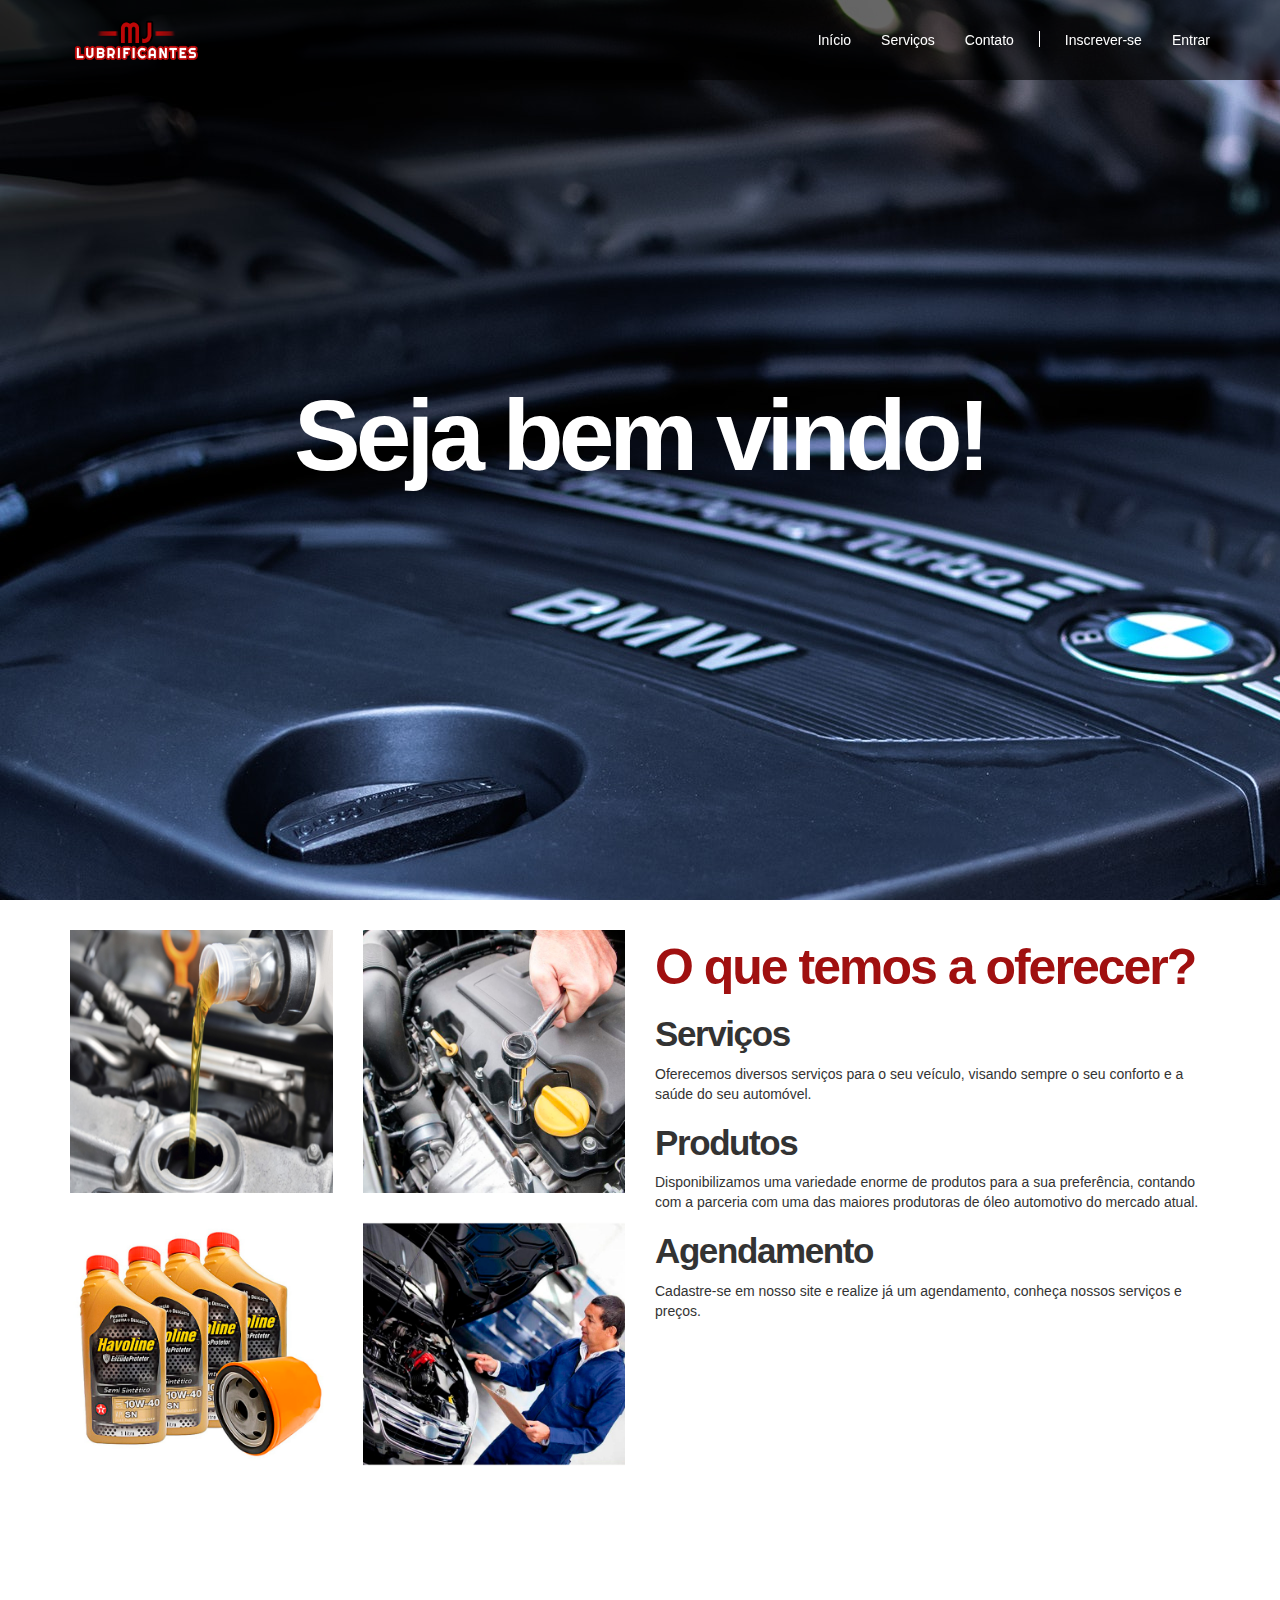
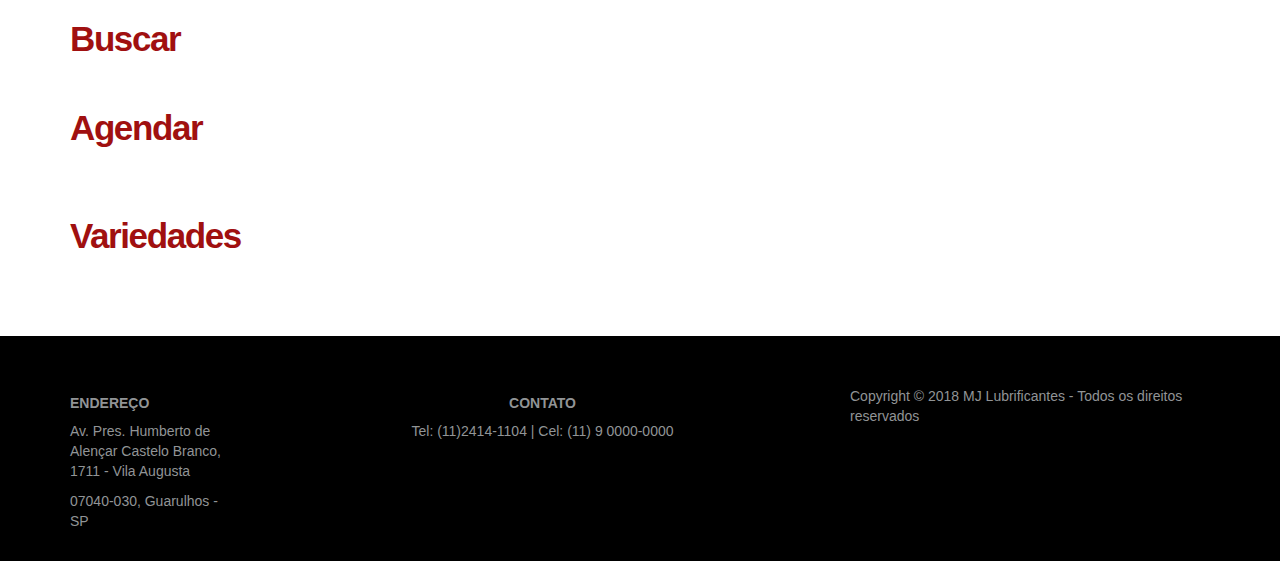
<file: index.html>
<!DOCTYPE html>
<html lang="pt-br">
  <head>
    <meta charset="utf-8">
    <meta http-equiv="X-UA-Compatible" content="IE=edge">
    <meta name="viewport" content="width=device-width, initial-scale=1">

    <title>MJ Lubrificantes - Home</title>
    <link rel="icon" href="imagens/favico.png">

    <!-- Bootstrap -->
    <link href="bootstrap/css/bootstrap.min.css" rel="stylesheet">
    <link href="estilo.css" rel="stylesheet">

    <!-- HTML5 shim and Respond.js for IE8 support of HTML5 elements and media queries -->
    <!-- WARNING: Respond.js doesn't work if you view the page via file:// -->
    <!--[if lt IE 9]>
      <script src="https://oss.maxcdn.com/html5shiv/3.7.2/html5shiv.min.js"></script>
      <script src="https://oss.maxcdn.com/respond/1.4.2/respond.min.js"></script>
    <![endif]-->
  </head>

  <body>
  	<nav class="navbar navbar-fixed-top navbar-inverse navbar-transparente">
  		<div class="container">
  			<!--  HEADER -->
  			<div class="navbar-header">
  				<!-- botão toggle -->
  				<button type="button" class="navbar-toggle collapsed"
  						data-toggle="collapse" data-target="#barra-navegacao">
  					<span class="sr-only">Alternar navegação</span>
  					<span class="icon-bar"></span>
  					<span class="icon-bar"></span>
  					<span class="icon-bar"></span>
  				</button>
  				<a href="index.html" class="navbar-brand">
  					<span class="img-logo">MJ Lubrificantes</span>
  				</a>
  			</div>

  			<!-- navbar -->
  			<div class="collapse navbar-collapse" id="barra-navegacao">
  				<ul class="nav navbar-nav navbar-right">
  					<li><a href="index.html">Início</a></li>
  					<li><a href="servico.html">Serviços</a></li>
  					<li><a href="contato.html">Contato</a></li>
  					<li class="divisor" role="separator"></li>
  					<li><a href="cadastro.html">Inscrever-se</a></li>
  					<li><a href="login.html">Entrar</a></li>
  				</ul>
  			</div>
  		</div><!-- /container -->
  	</nav><!-- /nav -->

    <!-- capa -->
  	<div class="capa">
      <div class="row texto-capa">
        <h1>Seja bem vindo!</h1>
      </div>
  	</div><!-- /capa -->

    <!-- Conteudos -->
    <section id="servicos">
      <div class="container">
        <div class="row">
          <!-- Albuns -->
          <div class="col-md-6">
            <div class="row albuns">
              <div class="col-md-6">
                <img src="imagens/img-1.jpg" class="img-responsive">
              </div>

              <div class="col-md-6">
                <img src="imagens/img-2.jpg" class="img-responsive">
              </div>
            </div><!-- /row -->

            <div class="row albuns">
              <div class="col-md-6">
                <img src="imagens/img-3.jpg" class="img-responsive">
              </div>

              <div class="col-md-6">
                <img src="imagens/img-4.jpg" class="img-responsive">
              </div>
            </div><!-- /row -->
          </div>

          <!-- Servicos -->
          <div class="col-md-6">
            <h2 class="c-wine">O que temos a oferecer?</h2>
            <h3>Serviços</h3>
            <p>Oferecemos diversos serviços para o seu veículo, visando sempre o seu conforto e a saúde do seu automóvel.</p>

            <h3>Produtos</h3>
            <p>Disponibilizamos uma variedade enorme de produtos para a sua preferência, contando com a parceria com uma das maiores produtoras de óleo automotivo do mercado atual.</p>

            <h3>Agendamento</h3>
            <p>Cadastre-se em nosso site e realize já um agendamento, conheça nossos serviços e preços.</p>
          </div>
        </div><!-- /row -->
      </div>
    </section>

    <!-- Recursos -->
    <section id="recursos">
      <div class="container">
        <div class="row">
          <!-- Recursos -->
          <div class="col-md-4">
            <h2>Fácil</h2>

            <h3>Buscar</h3>
            <p>Já sabe o que deseja? Basta agendar uma visita.</p>

            <h3>Agendar</h3>
            <p>Veja qual o horário mais adequado para a sua rotina do dia-a-dia e faça-nos uma visita.</p>

            <h3>Variedades</h3>
            <p>Desfrute de uma vasta variedade de produtos para o seu gosto, ou traga o seu próprio e realizaremos o serviço.</p>
          </div>

          <!-- Img Recursos -->
        
        </div><!-- /row -->
      </div><!-- Container -->
    </section><!-- Recursos -->

    <!-- rodapé -->
    <footer id="rodape">
      <div class="container">
        <div class="row">
          <div class="col-md-2">
            <h4>Endereço</h4>
            <p>Av. Pres. Humberto de Alençar Castelo Branco, 1711 - Vila Augusta</p>
            <p>07040-030, Guarulhos - SP</p>
          </div>

          <div class="col-md-6">
            <center>
              <h4>Contato</h4>
              <p>Tel: (11)2414-1104 | Cel: (11) 9 0000-0000</p>
            </center>
          </div>

          <div class="col-md-4">
            <p>Copyright © 2018 MJ Lubrificantes - Todos os direitos reservados</p>
          </div>
        </div><!-- /row -->
      </div>
    </footer>
    <!-- jQuery (necessary for Bootstrap's JavaScript plugins) -->
    <script src="https://ajax.googleapis.com/ajax/libs/jquery/1.11.3/jquery.min.js"></script>

    <!-- Include all compiled plugins (below), or include individual files as needed -->
    <script src="bootstrap/js/bootstrap.min.js"></script>
  </body>
</html>
</file>
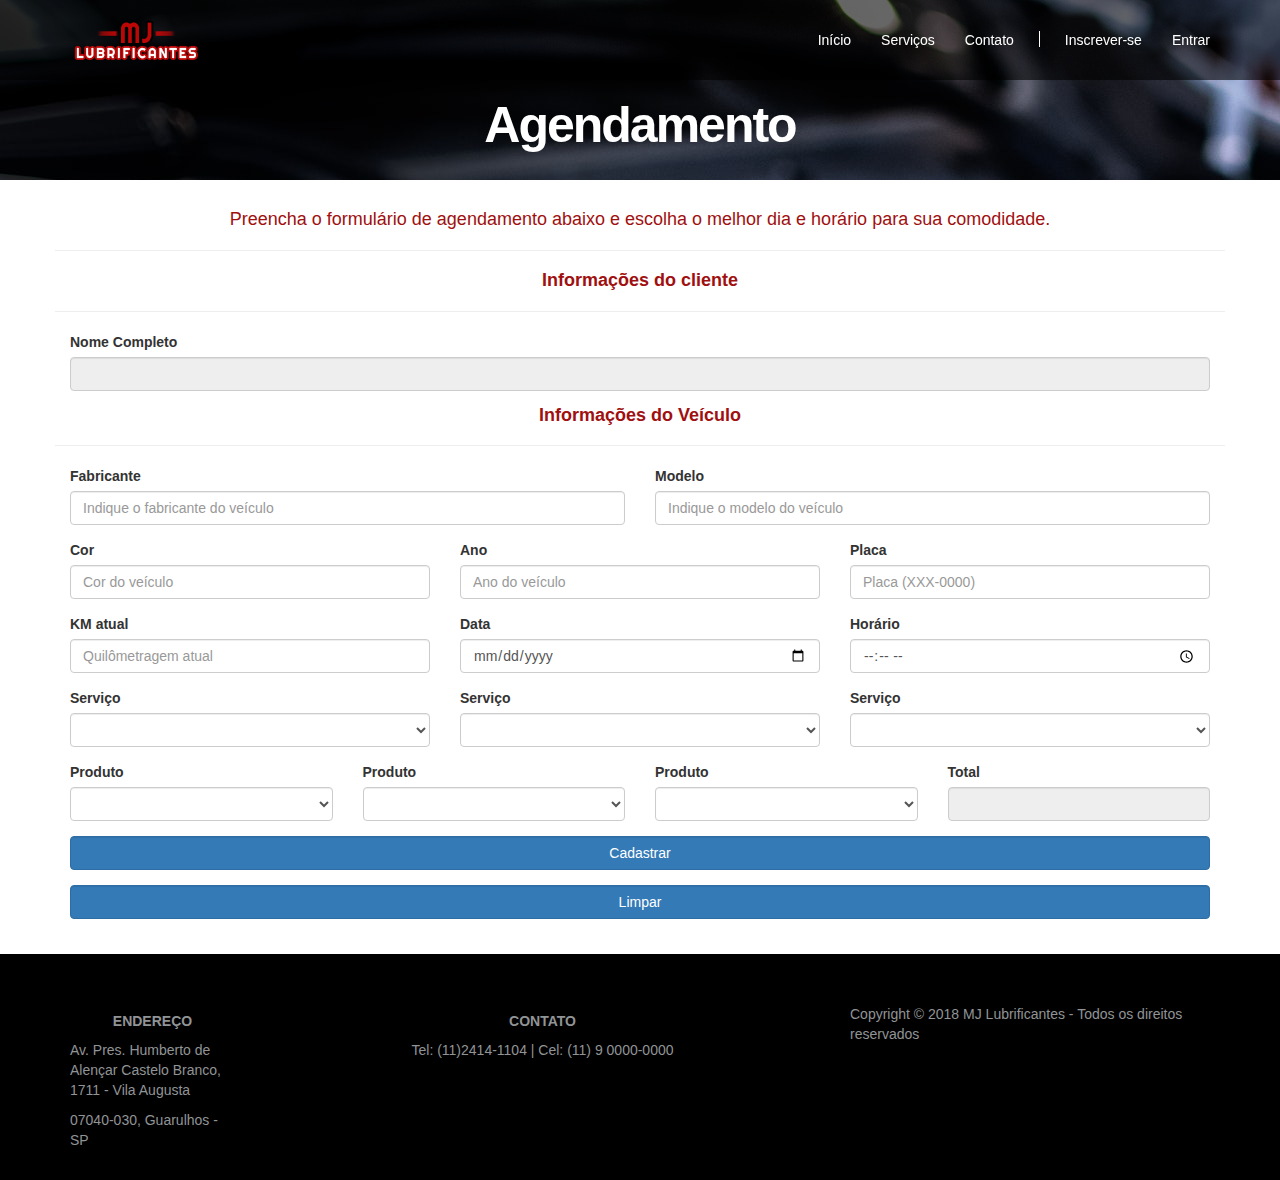
<file: agendamento.html>
<!DOCTYPE html>
<html lang="pt-br">
  <head>
    <meta charset="utf-8">
    <meta http-equiv="X-UA-Compatible" content="IE=edge">
    <meta name="viewport" content="width=device-width, initial-scale=1">

    <title>MJ Lubrificantes - Agendamento</title>
    <link rel="icon" href="imagens/favico.png">

    <!-- Bootstrap -->
    <link href="bootstrap/css/bootstrap.min.css" rel="stylesheet">
    <link href="estilo_cadastro.css" rel="stylesheet">

    <!-- HTML5 shim and Respond.js for IE8 support of HTML5 elements and media queries -->
    <!-- WARNING: Respond.js doesn't work if you view the page via file:// -->
    <!--[if lt IE 9]>
      <script src="https://oss.maxcdn.com/html5shiv/3.7.2/html5shiv.min.js"></script>
      <script src="https://oss.maxcdn.com/respond/1.4.2/respond.min.js"></script>
    <![endif]-->
  </head>

  <body>
  	<nav class="navbar navbar-fixed-top navbar-inverse navbar-transparente">
  		<div class="container">
  			<!--  HEADER -->
  			<div class="navbar-header">
  				<!-- botão toggle -->
  				<button type="button" class="navbar-toggle collapsed"
  						data-toggle="collapse" data-target="#barra-navegacao">
  					<span class="sr-only">Alternar navegação</span>
  					<span class="icon-bar"></span>
  					<span class="icon-bar"></span>
  					<span class="icon-bar"></span>
  				</button>
  				<a href="index.html" class="navbar-brand">
  					<span class="img-logo">MJ Lubrificantes</span>
  				</a>
  			</div>

  			<!-- navbar -->
  			<div class="collapse navbar-collapse" id="barra-navegacao">
  				<ul class="nav navbar-nav navbar-right">
  					<li><a href="index.html">Início</a></li>
  					<li><a href="servico.html">Serviços</a></li>
  					<li><a href="contato.html">Contato</a></li>
  					<li class="divisor" role="separator"></li>
  					<li><a href="cadastro.html">Inscrever-se</a></li>
  					<li><a href="login.html">Entrar</a></li>
  				</ul>
  			</div>
  		</div><!-- /container -->
  	</nav><!-- /nav -->

    <!-- capa -->
  	<div class="capa">
  		<div class="row texto-capa">
  			<h2>Agendamento</h2>
  			<!-- <a href="" class="btn btn-custom btn-roxo btn-lg">Aproveite o Spotify Free</a>
  			<a href="" class="btn btn-custom btn-branco btn-lg">Obter Spotify Premium</a> -->
  		</div><!-- /texto-capa -->
  	</div><!-- /capa -->

    <!-- Conteudos -->
    <section id="conteudo">
      <div class="container">
        <div class="row">
          <h4>Preencha o formulário de agendamento abaixo e escolha o melhor dia e horário para sua comodidade.</h4>
          <hr/>
          <form>
            <h4><strong>Informações do cliente</strong></h4>
            <hr/>
            <div class="form-row">
              <div class="form-group col-md-12">
                <label for="inputNome">Nome Completo</label>
                <input type="text" class="form-control" id="inputNome" disabled>
              </div>
            </div>

            <h4><strong>Informações do Veículo</strong></h4>
            <hr/>
            <div class="form-row">
              <div class="form-group col-md-6">
                <label for="inputFabricante">Fabricante</label>
                <input type="text" class="form-control" id="inputFabricante" placeholder="Indique o fabricante do veículo">
              </div>
              <div class="form-group col-md-6">
                <label for="inputModelo">Modelo</label>
                <input type="text" class="form-control" id="inputModelo" placeholder="Indique o modelo do veículo">
              </div>
            </div>

            <div class="form-row">
              <div class="form-group col-md-4">
                <label for="inputCor">Cor</label>
                <input type="text" class="form-control" id="inputCor" placeholder="Cor do veículo">
              </div>
              <div class="form-group col-md-4">
                <label for="inputAno">Ano</label>
                <input type="text" class="form-control" id="inputAno" placeholder="Ano do veículo">
              </div>
              <div class="form-group col-md-4">
                <label for="inputPlaca">Placa</label>
                <input type="text" class="form-control" id="inputPlaca" placeholder="Placa (XXX-0000)">
              </div>

              <div class="form-group col-md-4">
                <label for="inputKm">KM atual</label>
                <input type="text" class="form-control" id="inputKm" placeholder="Quilômetragem atual">
              </div>

              <div class="form-group col-md-4">
                <label for="inputData">Data</label>
                <input type="date" class="form-control" id="inputData">
              </div>

              <div class="form-group col-md-4">
                <label for="inputHora">Horário</label>
                <input type="time" class="form-control" id="inputHora">
              </div>

              <div class="form-group col-md-4">
                <label for="inputServ1">Serviço</label>
                <select id="inputServ1" class="form-control">
                  <option selected></option>
                  <option>Troca de óleo e/ou filtro</option>
                  <option>Troca de flúido de freios</option>
                  <option>Higienização de Ar Condicionado</option>
                </select>
              </div>

              <div class="form-group col-md-4">
                <label for="inputServ2">Serviço</label>
                <select id="inputServ2" class="form-control">
                  <option selected></option>
                  <option>Troca de óleo e/ou filtro</option>
                  <option>Troca de flúido de freios</option>
                  <option>Higienização de Ar Condicionado</option>
                </select>
              </div>

              <div class="form-group col-md-4">
                <label for="inputServ2">Serviço</label>
                <select id="inputServ2" class="form-control">
                  <option selected></option>
                  <option>Troca de óleo e/ou filtro</option>
                  <option>Troca de flúido de freios</option>
                  <option>Higienização de Ar Condicionado</option>
                </select>
              </div>

              <div class="form-group col-md-3">
                <label for="inputProd1">Produto</label>
                <select id="inputProd1" class="form-control">
                  <option selected></option>
                  <option>Escolha do mecânico</option>
                  <option>Óleo 20w50</option>
                  <option>Óleo 10w30</option>
                  <option>Filtro de óleo</option>
                  <option>Filtro de Ar</option>
                  <option>Fluído de Freio</option>
                  <option>Aditivo</option>
                </select>
              </div>

              <div class="form-group col-md-3">
                <label for="inputProd2">Produto</label>
                <select id="inputProd2" class="form-control">
                  <option selected></option>
                  <option>Escolha do mecânico</option>
                  <option>Óleo 20w50</option>
                  <option>Óleo 10w30</option>
                  <option>Filtro de óleo</option>
                  <option>Filtro de Ar</option>
                  <option>Fluído de Freio</option>
                  <option>Aditivo</option>
                </select>
              </div>

              <div class="form-group col-md-3">
                <label for="inputProd3">Produto</label>
                <select id="inputProd3" class="form-control">
                  <option selected></option>
                  <option>Escolha do mecânico</option>
                  <option>Óleo 20w50</option>
                  <option>Óleo 10w30</option>
                  <option>Filtro de óleo</option>
                  <option>Filtro de Ar</option>
                  <option>Fluído de Freio</option>
                  <option>Aditivo</option>
                </select>
              </div>

              <div class="form-group col-md-3">
                <label for="inputTotal">Total</label>
                <input type="text" class="form-control" id="inputTotal" disabled>
              </div>
            </div>

            <div class="form-row">
              <div class="form-group col-md-12">
                <button type="submit" class="btn btn-primary form-control">Cadastrar</button>
              </div>
              <div class="form-group col-md-12">
                <button type="submit" class="btn btn-primary form-control">Limpar</button> 
              </div>
            </div>

          </form>
        </div><!-- /row -->
      </div>
    </section>

    <!-- rodapé -->
    <footer id="rodape">
      <div class="container">
        <div class="row">
          <div class="col-md-2">
            <h4>Endereço</h4>
            <p>Av. Pres. Humberto de Alençar Castelo Branco, 1711 - Vila Augusta</p>
            <p>07040-030, Guarulhos - SP</p>
          </div>

          <div class="col-md-6">
            <center>
              <h4>Contato</h4>
              <p>Tel: (11)2414-1104 | Cel: (11) 9 0000-0000</p>
            </center>
          </div>

          <div class="col-md-4">
            <p>Copyright © 2018 MJ Lubrificantes - Todos os direitos reservados</p>
          </div>
        </div><!-- /row -->
      </div>
    </footer>
    <!-- jQuery (necessary for Bootstrap's JavaScript plugins) -->
    <script src="https://ajax.googleapis.com/ajax/libs/jquery/1.11.3/jquery.min.js"></script>

    <!-- Include all compiled plugins (below), or include individual files as needed -->
    <script src="bootstrap/js/bootstrap.min.js"></script>
  </body>
</html>
</file>
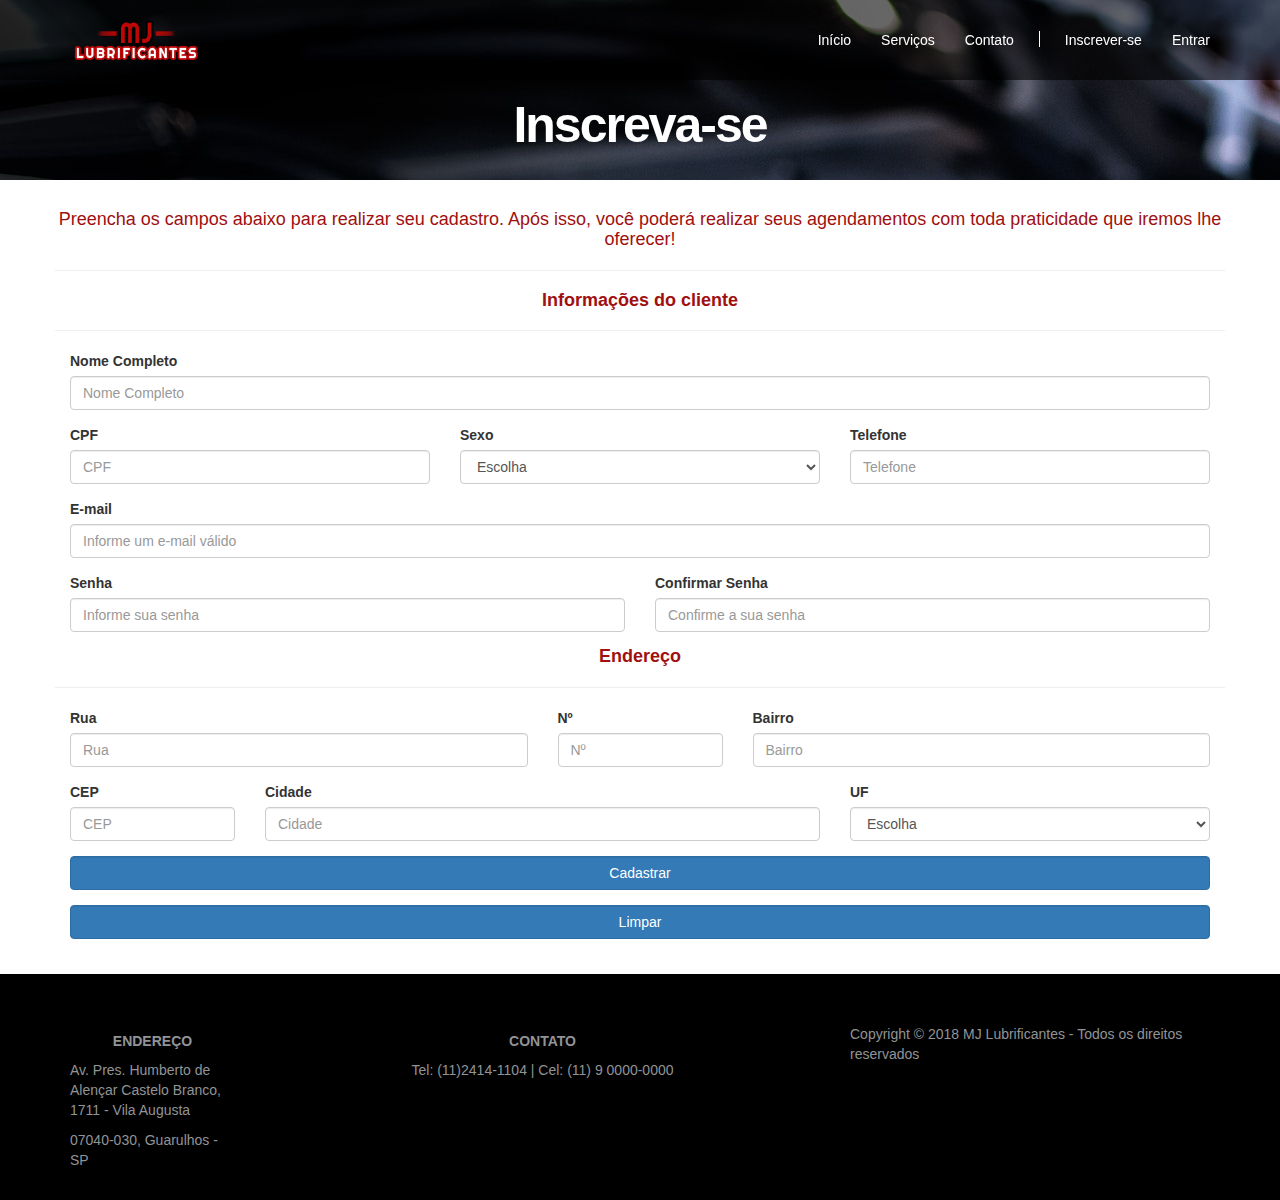
<file: cadastro.html>
<!DOCTYPE html>
<html lang="pt-br">
  <head>
    <meta charset="utf-8">
    <meta http-equiv="X-UA-Compatible" content="IE=edge">
    <meta name="viewport" content="width=device-width, initial-scale=1">

    <title>MJ Lubrificantes - Inscreva-se</title>
    <link rel="icon" href="imagens/favico.png">

    <!-- Bootstrap -->
    <link href="bootstrap/css/bootstrap.min.css" rel="stylesheet">
    <link href="estilo_cadastro.css" rel="stylesheet">

    <!-- HTML5 shim and Respond.js for IE8 support of HTML5 elements and media queries -->
    <!-- WARNING: Respond.js doesn't work if you view the page via file:// -->
    <!--[if lt IE 9]>
      <script src="https://oss.maxcdn.com/html5shiv/3.7.2/html5shiv.min.js"></script>
      <script src="https://oss.maxcdn.com/respond/1.4.2/respond.min.js"></script>
    <![endif]-->
  </head>

  <body>
  	<nav class="navbar navbar-fixed-top navbar-inverse navbar-transparente">
  		<div class="container">
  			<!--  HEADER -->
  			<div class="navbar-header">
  				<!-- botão toggle -->
  				<button type="button" class="navbar-toggle collapsed"
  						data-toggle="collapse" data-target="#barra-navegacao">
  					<span class="sr-only">Alternar navegação</span>
  					<span class="icon-bar"></span>
  					<span class="icon-bar"></span>
  					<span class="icon-bar"></span>
  				</button>
  				<a href="index.html" class="navbar-brand">
  					<span class="img-logo">MJ Lubrificantes</span>
  				</a>
  			</div>

  			<!-- navbar -->
  			<div class="collapse navbar-collapse" id="barra-navegacao">
  				<ul class="nav navbar-nav navbar-right">
  					<li><a href="index.html">Início</a></li>
  					<li><a href="servico.html">Serviços</a></li>
  					<li><a href="contato.html">Contato</a></li>
  					<li class="divisor" role="separator"></li>
  					<li><a href="cadastro.html">Inscrever-se</a></li>
  					<li><a href="login.html">Entrar</a></li>
  				</ul>
  			</div>
  		</div><!-- /container -->
  	</nav><!-- /nav -->

    <!-- capa -->
  	<div class="capa">
  		<div class="texto-capa">
  			<h2>Inscreva-se</h2>
  			<!-- <a href="" class="btn btn-custom btn-roxo btn-lg">Aproveite o Spotify Free</a>
  			<a href="" class="btn btn-custom btn-branco btn-lg">Obter Spotify Premium</a> -->
  		</div><!-- /texto-capa -->
  	</div><!-- /capa -->

    <!-- Conteudos -->
    <section id="conteudo">
      <div class="container">
        <div class="row">
          <h4>Preencha os campos abaixo para realizar seu cadastro. Após isso, você poderá realizar seus agendamentos com toda praticidade que iremos lhe oferecer!</h4>
          <hr/>
          <form>
            <h4><strong>Informações do cliente</strong></h4>
            <hr/>
            <div class="form-row">
              <div class="form-group col-md-12">
                <label for="inputNome">Nome Completo</label>
                <input type="text" class="form-control" id="inputNome" placeholder="Nome Completo">
              </div>
            </div>

            <div class="form-row">
              <div class="form-group col-md-4">
                <label for="inputCPF">CPF</label>
                <input type="text" class="form-control" id="inputCPF" placeholder="CPF">
              </div>
              <div class="form-group col-md-4">
                <label for="inputSexo">Sexo</label>
                <select id="inputSexo" class="form-control">
                  <option selected>Escolha</option>
                  <option>M</option>
                  <option>F</option>
                </select>
              </div>
              <div class="form-group col-md-4">
                <label for="inputTel">Telefone</label>
                <input type="text" class="form-control" id="inputTel" placeholder="Telefone">
              </div>
            </div>

            <div class="form-group col-md-12">
              <label for="inputEmail4">E-mail</label>
              <input type="email" class="form-control" id="inputEmail4" placeholder="Informe um e-mail válido">
            </div>

            <div class="form-row">
              <div class="form-group col-md-6">
                <label for="inputSenha">Senha</label>
                <input type="password" class="form-control" id="inputSenha" placeholder="Informe sua senha">
              </div>
              <div class="form-group col-md-6">
                <label for="inputConfirmSenha">Confirmar Senha</label>
                <input type="password" class="form-control" id="inputConfirmSenha" placeholder="Confirme a sua senha">
              </div>
            </div>

            <h4><strong>Endereço</strong></h4>
            <hr/>
            <div class="form-row">
              <div class="form-group col-md-5">
                <label for="inputRua">Rua</label>
                <input type="text" class="form-control" id="inputRua" placeholder="Rua">
              </div>
              <div class="form-group col-md-2">
                <label for="inputNum">Nº</label>
                <input type="text" class="form-control" id="inputNum" placeholder="Nº">
              </div>
              <div class="form-group col-md-5">
                <label for="inputBairro">Bairro</label>
                <input type="text" class="form-control" id="inputBairro" placeholder="Bairro">
              </div>
            </div>

            <div class="form-row">
              <div class="form-group col-md-2">
                <label for="inputCEP">CEP</label>
                <input type="text" class="form-control" id="inputCEP" placeholder="CEP">
              </div>
              <div class="form-group col-md-6">
                <label for="inputCidade">Cidade</label>
                <input type="text" class="form-control" id="inputCidade" placeholder="Cidade">
              </div>
              <div class="form-group col-md-4">
                <label for="inputUF">UF</label>
                <select id="inputUF" class="form-control">
                  <option selected>Escolha</option>
                  <option>SP</option>
                  <option>RJ</option>
                  <option>MG</option>
                  <option>ES</option>
                  <option>Outro</option>
                </select>
              </div>
            </div>

            

            <div class="form-row">
              <div class="form-group col-md-12">
                <button type="submit" class="btn btn-primary form-control">Cadastrar</button>
              </div>
              <div class="form-group col-md-12">
                <button type="submit" class="btn btn-primary form-control">Limpar</button> 
              </div>
            </div>

          </form>
        </div><!-- /row -->
      </div>
    </section>

    <!-- rodapé -->
    <footer id="rodape">
      <div class="container">
        <div class="row">
          <div class="col-md-2">
            <h4>Endereço</h4>
            <p>Av. Pres. Humberto de Alençar Castelo Branco, 1711 - Vila Augusta</p>
            <p>07040-030, Guarulhos - SP</p>
          </div>

          <div class="col-md-6">
            <center>
              <h4>Contato</h4>
              <p>Tel: (11)2414-1104 | Cel: (11) 9 0000-0000</p>
            </center>
          </div>

          <div class="col-md-4">
            <p>Copyright © 2018 MJ Lubrificantes - Todos os direitos reservados</p>
          </div>
        </div><!-- /row -->
      </div>
    </footer>
    <!-- jQuery (necessary for Bootstrap's JavaScript plugins) -->
    <script src="https://ajax.googleapis.com/ajax/libs/jquery/1.11.3/jquery.min.js"></script>

    <!-- Include all compiled plugins (below), or include individual files as needed -->
    <script src="bootstrap/js/bootstrap.min.js"></script>
  </body>
</html>
</file>
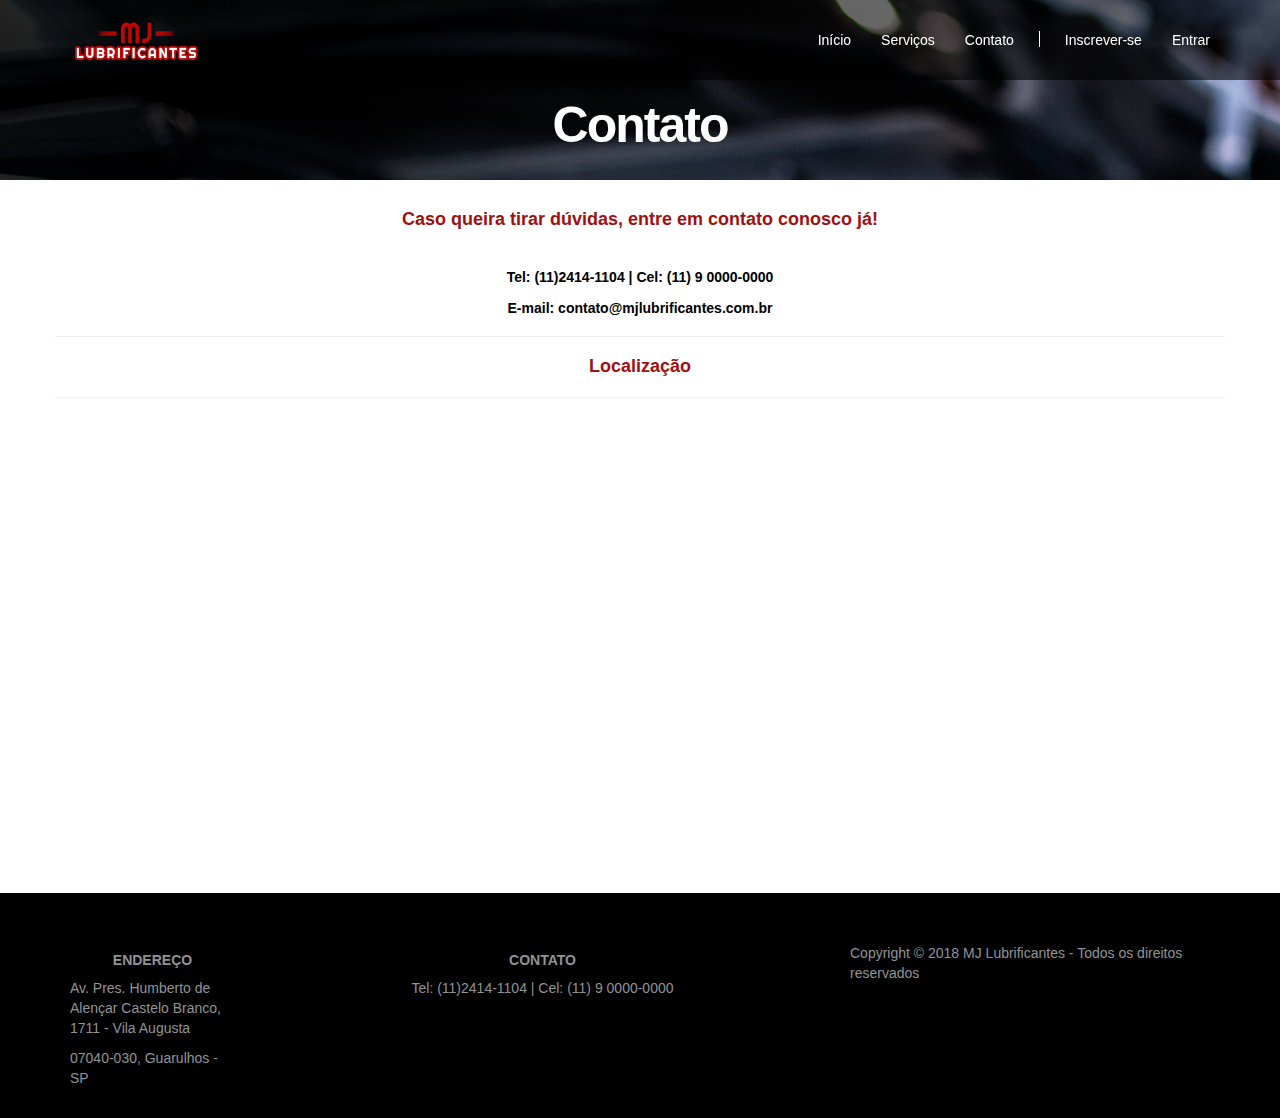
<file: contato.html>
<!DOCTYPE html>
<html lang="pt-br">
  <head>
    <meta charset="utf-8">
    <meta http-equiv="X-UA-Compatible" content="IE=edge">
    <meta name="viewport" content="width=device-width, initial-scale=1">

    <title>MJ Lubrificantes - Contato</title>
    <link rel="icon" href="imagens/favico.png">

    <!-- Bootstrap -->
    <link href="bootstrap/css/bootstrap.min.css" rel="stylesheet">
    <link href="estilo_cadastro.css" rel="stylesheet">

    <!-- HTML5 shim and Respond.js for IE8 support of HTML5 elements and media queries -->
    <!-- WARNING: Respond.js doesn't work if you view the page via file:// -->
    <!--[if lt IE 9]>
      <script src="https://oss.maxcdn.com/html5shiv/3.7.2/html5shiv.min.js"></script>
      <script src="https://oss.maxcdn.com/respond/1.4.2/respond.min.js"></script>
    <![endif]-->
  </head>

  <body>
  	<nav class="navbar navbar-fixed-top navbar-inverse navbar-transparente">
  		<div class="container">
  			<!--  HEADER -->
  			<div class="navbar-header">
  				<!-- botão toggle -->
  				<button type="button" class="navbar-toggle collapsed"
  						data-toggle="collapse" data-target="#barra-navegacao">
  					<span class="sr-only">Alternar navegação</span>
  					<span class="icon-bar"></span>
  					<span class="icon-bar"></span>
  					<span class="icon-bar"></span>
  				</button>
  				<a href="index.html" class="navbar-brand">
  					<span class="img-logo">MJ Lubrificantes</span>
  				</a>
  			</div>

  			<!-- navbar -->
  			<div class="collapse navbar-collapse" id="barra-navegacao">
  				<ul class="nav navbar-nav navbar-right">
  					<li><a href="index.html">Início</a></li>
  					<li><a href="servico.html">Serviços</a></li>
  					<li><a href="contato.html">Contato</a></li>
  					<li class="divisor" role="separator"></li>
  					<li><a href="cadastro.html">Inscrever-se</a></li>
  					<li><a href="login.html">Entrar</a></li>
  				</ul>
  			</div>
  		</div><!-- /container -->
  	</nav><!-- /nav -->

    <!-- capa -->
  	<div class="capa">
  		<div class="texto-capa">
  			<h2>Contato</h2>
  			<!-- <a href="" class="btn btn-custom btn-roxo btn-lg">Aproveite o Spotify Free</a>
  			<a href="" class="btn btn-custom btn-branco btn-lg">Obter Spotify Premium</a> -->
  		</div><!-- /texto-capa -->
  	</div><!-- /capa -->

    <!-- Conteudos -->
    <section id="conteudo">
      <div class="container">
        <div class="row">
          <h4><strong>Caso queira tirar dúvidas, entre em contato conosco já!</strong></h4> <br/>

          <h5>
            Tel: (11)2414-1104 | Cel: (11) 9 0000-0000 <br/><br/>
            E-mail: contato@mjlubrificantes.com.br
          </h5>

          <hr/>
            <h4><strong>Localização</strong></h4>
          <hr/>
          <iframe src="https://www.google.com/maps/embed?pb=!1m18!1m12!1m3!1d3077.120609979211!2d-46.54153582620966!3d-23.48448624618196!2m3!1f0!2f0!3f0!3m2!1i1024!2i768!4f13.1!3m3!1m2!1s0x94ce5f8ee416429f%3A0x904c3d5de387a2cd!2sAv.+Pres.+Humberto+de+Alencar+Castelo+Branco%2C+1711+-+Vila+Leonor%2C+Guarulhos+-+SP%2C+07034-010!5e0!3m2!1spt-BR!2sbr!4v1542467071562" width="100%" height="450" frameborder="0" style="border:0" allowfullscreen></iframe>
        </div><!-- /row -->
      </div>
    </section>

    <!-- rodapé -->
    <footer id="rodape">
      <div class="container">
        <div class="row">
          <div class="col-md-2">
            <h4>Endereço</h4>
            <p>Av. Pres. Humberto de Alençar Castelo Branco, 1711 - Vila Augusta</p>
            <p>07040-030, Guarulhos - SP</p>
          </div>

          <div class="col-md-6">
            <center>
              <h4>Contato</h4>
              <p>Tel: (11)2414-1104 | Cel: (11) 9 0000-0000</p>
            </center>
          </div>

          <div class="col-md-4">
            <p>Copyright © 2018 MJ Lubrificantes - Todos os direitos reservados</p>
          </div>
        </div><!-- /row -->
      </div>
    </footer>
    <!-- jQuery (necessary for Bootstrap's JavaScript plugins) -->
    <script src="https://ajax.googleapis.com/ajax/libs/jquery/1.11.3/jquery.min.js"></script>

    <!-- Include all compiled plugins (below), or include individual files as needed -->
    <script src="bootstrap/js/bootstrap.min.js"></script>
  </body>
</html>
</file>
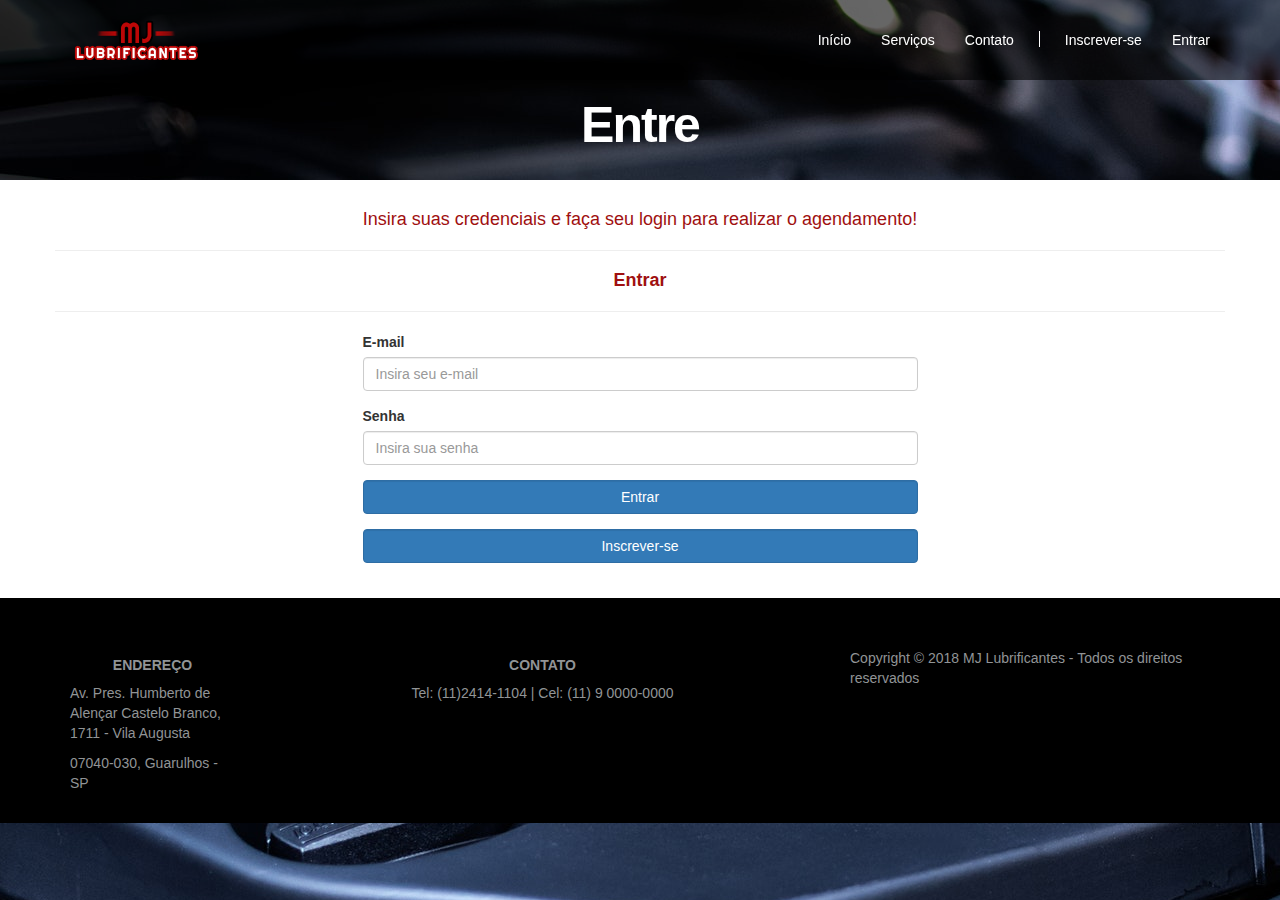
<file: login.html>
<!DOCTYPE html>
<html lang="pt-br">
  <head>
    <meta charset="utf-8">
    <meta http-equiv="X-UA-Compatible" content="IE=edge">
    <meta name="viewport" content="width=device-width, initial-scale=1">

    <title>MJ Lubrificantes - Login</title>
    <link rel="icon" href="imagens/favico.png">

    <!-- Bootstrap -->
    <link href="bootstrap/css/bootstrap.min.css" rel="stylesheet">
    <link href="estilo_cadastro.css" rel="stylesheet">

    <!-- HTML5 shim and Respond.js for IE8 support of HTML5 elements and media queries -->
    <!-- WARNING: Respond.js doesn't work if you view the page via file:// -->
    <!--[if lt IE 9]>
      <script src="https://oss.maxcdn.com/html5shiv/3.7.2/html5shiv.min.js"></script>
      <script src="https://oss.maxcdn.com/respond/1.4.2/respond.min.js"></script>
    <![endif]-->
  </head>

  <body>
  	<nav class="navbar navbar-fixed-top navbar-inverse navbar-transparente">
  		<div class="container">
  			<!--  HEADER -->
  			<div class="navbar-header">
  				<!-- botão toggle -->
  				<button type="button" class="navbar-toggle collapsed"
  						data-toggle="collapse" data-target="#barra-navegacao">
  					<span class="sr-only">Alternar navegação</span>
  					<span class="icon-bar"></span>
  					<span class="icon-bar"></span>
  					<span class="icon-bar"></span>
  				</button>
  				<a href="index.html" class="navbar-brand">
  					<span class="img-logo">MJ Lubrificantes</span>
  				</a>
  			</div>

  			<!-- navbar -->
  			<div class="collapse navbar-collapse" id="barra-navegacao">
  				<ul class="nav navbar-nav navbar-right">
  					<li><a href="index.html">Início</a></li>
  					<li><a href="servico.html">Serviços</a></li>
  					<li><a href="contato.html">Contato</a></li>
  					<li class="divisor" role="separator"></li>
  					<li><a href="cadastro.html">Inscrever-se</a></li>
  					<li><a href="login.html">Entrar</a></li>
  				</ul>
  			</div>
  		</div><!-- /container -->
  	</nav><!-- /nav -->

    <!-- capa -->
  	<div class="capa">
  		<div class="texto-capa">
  			<h2>Entre</h2>
  			<!-- <a href="" class="btn btn-custom btn-roxo btn-lg">Aproveite o Spotify Free</a>
  			<a href="" class="btn btn-custom btn-branco btn-lg">Obter Spotify Premium</a> -->
  		</div><!-- /texto-capa -->
  	</div><!-- /capa -->

    <!-- Conteudos -->
    <section id="conteudo">
      <div class="container">
        <div class="row">
          <h4>Insira suas credenciais e faça seu login para realizar o agendamento!</h4>
          <hr/>
          <form>
            <h4><strong>Entrar</strong></h4>
            <hr/>
            <div class="form-row">
              <div class="form-group col-md-6 col-md-offset-3">
                <label for="inputEmail">E-mail</label>
                <input type="email" class="form-control" id="inputEmail" placeholder="Insira seu e-mail">
              </div>

              <div class="form-group col-md-6 col-md-offset-3">
                <label for="inputSenha">Senha</label>
                <input type="password" class="form-control" id="inputSenha" placeholder="Insira sua senha">
              </div>
            </div>

            <div class="form-row">
              <div class="form-group col-md-6 col-md-offset-3">
                <button type="submit" class="btn btn-primary form-control">Entrar</button>
              </div>
              <div class="form-group col-md-6 col-md-offset-3">
                <a href="cadastro.html">
                  <button type="button" class="btn btn-primary form-control">Inscrever-se</button>
                </a>
              </div>
            </div>

          </form>
        </div><!-- /row -->
      </div>
    </section>

    <!-- rodapé -->
    <footer id="rodape">
      <div class="container">
        <div class="row">
          <div class="col-md-2">
            <h4>Endereço</h4>
            <p>Av. Pres. Humberto de Alençar Castelo Branco, 1711 - Vila Augusta</p>
            <p>07040-030, Guarulhos - SP</p>
          </div>

          <div class="col-md-6">
            <center>
              <h4>Contato</h4>
              <p>Tel: (11)2414-1104 | Cel: (11) 9 0000-0000</p>
            </center>
          </div>

          <div class="col-md-4">
            <p>Copyright © 2018 MJ Lubrificantes - Todos os direitos reservados</p>
          </div>
        </div><!-- /row -->
      </div>
    </footer>
    <!-- jQuery (necessary for Bootstrap's JavaScript plugins) -->
    <script src="https://ajax.googleapis.com/ajax/libs/jquery/1.11.3/jquery.min.js"></script>

    <!-- Include all compiled plugins (below), or include individual files as needed -->
    <script src="bootstrap/js/bootstrap.min.js"></script>
  </body>
</html>
</file>
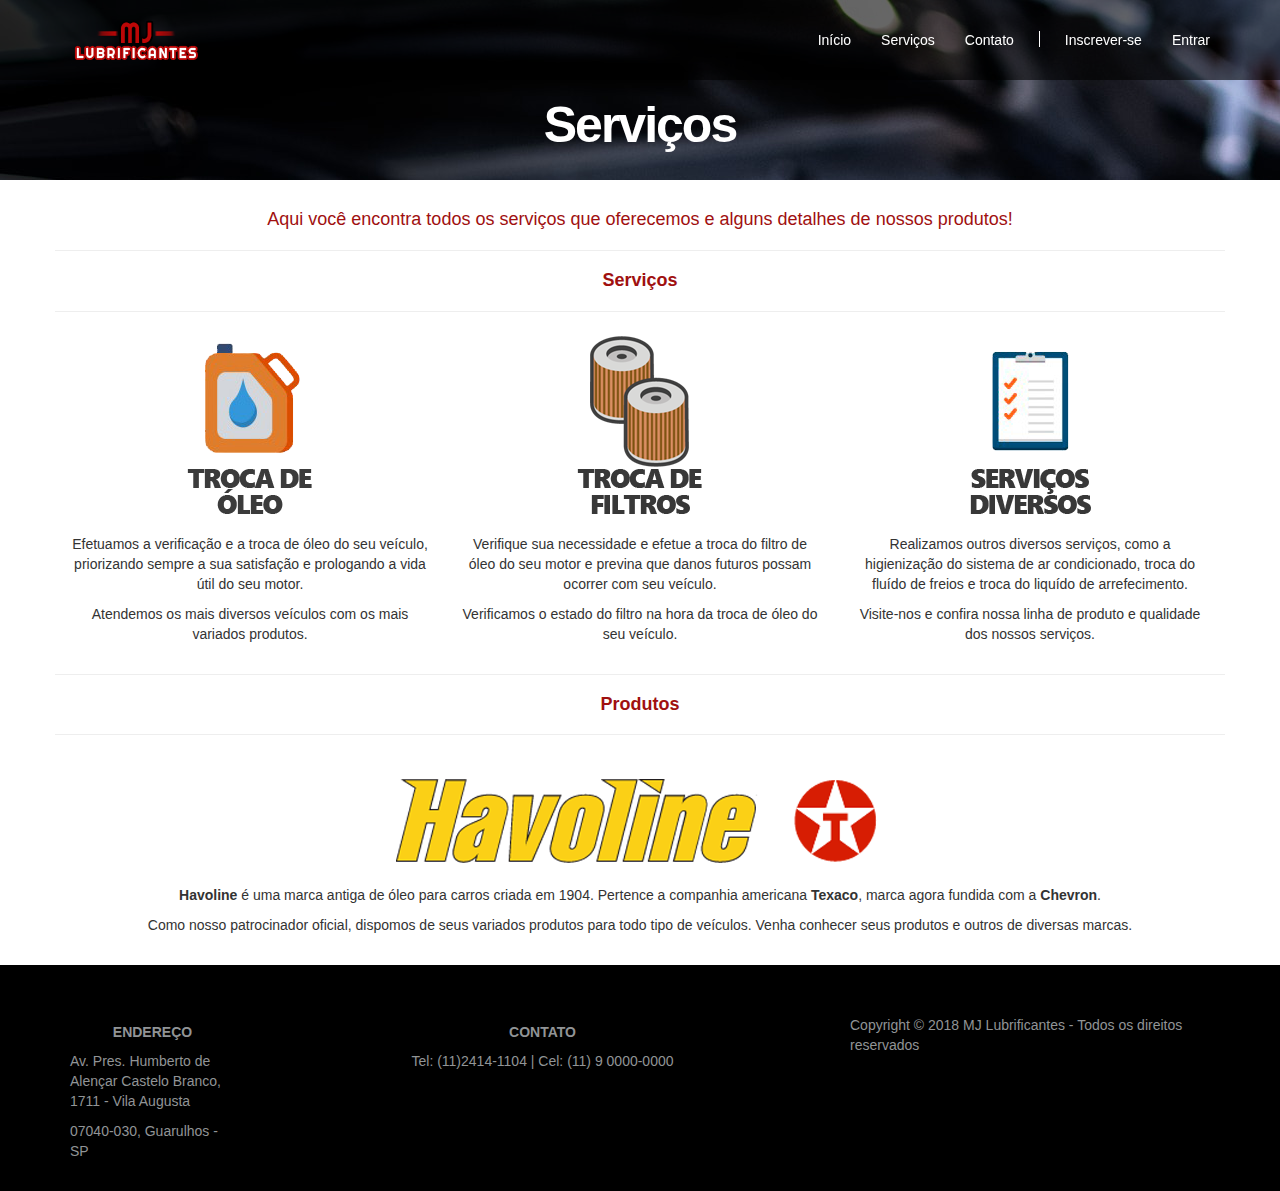
<file: servico.html>
<!DOCTYPE html>
<html lang="pt-br">
  <head>
    <meta charset="utf-8">
    <meta http-equiv="X-UA-Compatible" content="IE=edge">
    <meta name="viewport" content="width=device-width, initial-scale=1">

    <title>MJ Lubrificantes - Serviços</title>
    <link rel="icon" href="imagens/favico.png">

    <!-- Bootstrap -->
    <link href="bootstrap/css/bootstrap.min.css" rel="stylesheet">
    <link href="estilo_cadastro.css" rel="stylesheet">

    <!-- HTML5 shim and Respond.js for IE8 support of HTML5 elements and media queries -->
    <!-- WARNING: Respond.js doesn't work if you view the page via file:// -->
    <!--[if lt IE 9]>
      <script src="https://oss.maxcdn.com/html5shiv/3.7.2/html5shiv.min.js"></script>
      <script src="https://oss.maxcdn.com/respond/1.4.2/respond.min.js"></script>
    <![endif]-->
  </head>

  <body>
  	<nav class="navbar navbar-fixed-top navbar-inverse navbar-transparente">
  		<div class="container">
  			<!--  HEADER -->
  			<div class="navbar-header">
  				<!-- botão toggle -->
  				<button type="button" class="navbar-toggle collapsed"
  						data-toggle="collapse" data-target="#barra-navegacao">
  					<span class="sr-only">Alternar navegação</span>
  					<span class="icon-bar"></span>
  					<span class="icon-bar"></span>
  					<span class="icon-bar"></span>
  				</button>
  				<a href="index.html" class="navbar-brand">
  					<span class="img-logo">MJ Lubrificantes</span>
  				</a>
  			</div>

  			<!-- navbar -->
  			<div class="collapse navbar-collapse" id="barra-navegacao">
  				<ul class="nav navbar-nav navbar-right">
  					<li><a href="index.html">Início</a></li>
  					<li><a href="servico.html">Serviços</a></li>
  					<li><a href="contato.html">Contato</a></li>
  					<li class="divisor" role="separator"></li>
  					<li><a href="cadastro.html">Inscrever-se</a></li>
  					<li><a href="login.html">Entrar</a></li>
  				</ul>
  			</div>
  		</div><!-- /container -->
  	</nav><!-- /nav -->

    <!-- capa -->
  	<div class="capa">
  		<div class="texto-capa">
  			<h2>Serviços</h2>
  			<!-- <a href="" class="btn btn-custom btn-roxo btn-lg">Aproveite o Spotify Free</a>
  			<a href="" class="btn btn-custom btn-branco btn-lg">Obter Spotify Premium</a> -->
  		</div><!-- /texto-capa -->
  	</div><!-- /capa -->

    <!-- Conteudos -->
    <section id="conteudo">
      <div class="container">
        <div class="row">
          <h4>Aqui você encontra todos os serviços que oferecemos e alguns detalhes de nossos produtos!</h4>

          <hr/>
            <h4><strong>Serviços</strong></h4>
          <hr/>

          <div class="col-md-12">
            <div class="row">
              <div class="col-md-4">
                <center>
                  <img src="imagens/troca-oleo2.png" class="img-responsive">
                  <p>Efetuamos a verificação e a troca de óleo do seu veículo, priorizando sempre a sua satisfação e prologando a vida útil do seu motor.</p>
                  <p>Atendemos os mais diversos veículos com os mais variados produtos.</p>
                </center>

              </div>
              <div class="col-md-4">
                <center>
                  <img src="imagens/troca-filtro.png" class="img-responsive">
                  <p>Verifique sua necessidade e efetue a troca do filtro de óleo do seu motor e previna que danos futuros possam ocorrer com seu veículo.</p>
                  <p>Verificamos o estado do filtro na hora da troca de óleo do seu veículo.</p>
                </center>
              </div>
              <div class="col-md-4">
                <center>
                  <img src="imagens/diversos.png" class="img-responsive">
                  <p>Realizamos outros diversos serviços, como a higienização do sistema de ar condicionado, troca do fluído de freios e troca do liquído de arrefecimento.</p>
                  <p>Visite-nos e confira nossa linha de produto e qualidade dos nossos serviços.</p>
                </center>
              </div>
            </div>
          </div>

          <div class="col-md-12">
            <div class="row">
              <hr/>
                <h4><strong>Produtos</strong></h4>
              <hr/>
              <div class="col-md-12">
                <center>
                  <img src="imagens/havoline.png" class="img-responsive">
                  <p><b>Havoline</b> é uma marca antiga de óleo para carros criada em 1904. Pertence a companhia americana <b>Texaco</b>, marca agora fundida com a <b>Chevron</b>.</p>
                  <p>Como nosso patrocinador oficial, dispomos de seus variados produtos para todo tipo de veículos. Venha conhecer seus produtos e outros de diversas marcas.</p>
                </center>

              </div>
            </div>
          </div>
        </div><!-- /row -->
      </div>
    </section>

    <!-- rodapé -->
    <footer id="rodape">
      <div class="container">
        <div class="row">
          <div class="col-md-2">
            <h4>Endereço</h4>
            <p>Av. Pres. Humberto de Alençar Castelo Branco, 1711 - Vila Augusta</p>
            <p>07040-030, Guarulhos - SP</p>
          </div>

          <div class="col-md-6">
            <center>
              <h4>Contato</h4>
              <p>Tel: (11)2414-1104 | Cel: (11) 9 0000-0000</p>
            </center>
          </div>

          <div class="col-md-4">
            <p>Copyright © 2018 MJ Lubrificantes - Todos os direitos reservados</p>
          </div>
        </div><!-- /row -->
      </div>
    </footer>
    <!-- jQuery (necessary for Bootstrap's JavaScript plugins) -->
    <script src="https://ajax.googleapis.com/ajax/libs/jquery/1.11.3/jquery.min.js"></script>

    <!-- Include all compiled plugins (below), or include individual files as needed -->
    <script src="bootstrap/js/bootstrap.min.js"></script>
  </body>
</html>
</file>
<file: estilo.css>
/* ======================= layout =================== */
html, body, .capa {
	height: 100%;
}


body {
	background: url('imagens/capa4.jpeg'),
				url('imagens/ruido.png'),
				linear-gradient(50deg, #ff4169, #7c26f8);
	background-attachment: fixed;
	font-family: Helvetica,Arial,sans-serif;
	overflow-x: hidden;
}

/* -- Barra de Navegação --*/
.img-logo {
	height: 40px;
	width: 132px;
	display: block;
	background: url('imagens/logo-mj2.png') no-repeat;
	background-size: contain;
	color: transparent;
}

nav.navbar-transparente {
	padding: 15px 0px;
	background: rgba(0, 0, 0, 0.6);
	border: none;
}

.navbar-brand {
	padding: 5px 15px;
}

.divisor {
	width: 1px;
	height: 16px;
	background: white;
	margin: 16px 10px;
}

.navbar-inverse .navbar-nav>li>a, #rodape .nav a {
	color: white;
}

.navbar-inverse .navbar-nav>li>a:hover, #rodape .nav a:hover {
	color: #a01010;
	background: none;
}

/* -- Imagem de Capa --*/

.capa {
	display: table;
	width: 100%;
}

.texto-capa {
	text-align: center;
	color: white;
	display: table-cell;
	vertical-align: middle;
}

/* -- Botões --*/
.btn-custom {
	color: white;
	border-radius: 500px;
	-webkit-border-radius: 500px;
	-moz-border-radius: 500px;
	padding: 10px 35px;
	margin: 0 15px;
	text-transform: uppercase;
	transition: background 0.4s, color 0.4s;
}

.btn-roxo {
	background: #7c25f8;
}

.btn-roxo:hover {
	background-color: #6207e3;
	color: white;
}

.btn-branco {
	border: 2px solid white;
}

.btn-branco:hover {
	background-color: white;
	color: black;
}

/* -- Seção Serviço -- */
#servicos {
	background: white;
	padding-top: 20px;
	padding-bottom: 20px;
}

.albuns {
	padding: 10px 0px 10px 0px;
}

/* -- Seção Recursos -- */
#recursos {
	padding-top: 20px;
	padding-bottom: 20px;
	color: white;
}

.rotacionar {
	transform: rotate(30deg);
	-ms-transform: rotate(30deg); /* IE 9 */
	-webkit-transform: rotate(30deg); /* Chrome, Safari, Opera */
	padding-left: 80px;
}

/* -- Rodapé -- */
footer {
	background: #000;
	padding: 50px 0px 20px 0px;
	position: relative;
}

.item-rede-social {
	float: right;
}

/* ======================= Tipografia =================== */

h1 {
	font-size: 100px;
	font-weight: 900;
	letter-spacing: -0.05em;
	margin-bottom: 50px;
}

h2 {
	font-size: 50px;
	font-weight: 700;
	letter-spacing: -0.04em;
}

h3 {
	font-size: 35px;
	font-weight: 700;
	letter-spacing: -0.04em;
}

#rodape h4 {
	color: #919496;
	font-size: 14px;
	font-weight: bold;
	text-transform: uppercase;
}

#rodape p {
	color: #919496;
}

#servicos h2 h3 {
	color: #7c25f8;
}

#recursos h3 {
	color: #a01010;
}

.c-wine {
	color: #a01010;
}

.b-text {
	background: #a01010;
	padding: 20px;
}
</file>
<file: estilo_cadastro.css>
/* ======================= layout =================== */
html, body{
	height: 100%;
}


body {
	background: url('imagens/capa4.jpeg'),
				url('imagens/ruido.png'),
				linear-gradient(50deg, #ff4169, #7c26f8);
	background-attachment: fixed;
	font-family: Helvetica,Arial,sans-serif;
	overflow-x: hidden;
}

/* -- Barra de Navegação --*/
.img-logo {
	height: 40px;
	width: 132px;
	display: block;
	background: url('imagens/logo-mj2.png') no-repeat;
	background-size: contain;
	color: transparent;
}

nav.navbar-transparente {
	padding: 15px 0px;
	background: rgba(0, 0, 0, 0.6);
	border: none;
}

.navbar-brand {
	padding: 5px 15px;
}

.divisor {
	width: 1px;
	height: 16px;
	background: white;
	margin: 16px 10px;
}

.navbar-inverse .navbar-nav>li>a, #rodape .nav a {
	color: white;
}

.navbar-inverse .navbar-nav>li>a:hover, #rodape .nav a:hover {
	color: #a01010;
	background: none;
}

/* -- Imagem de Capa --*/

.capa {
	display: table;
	width: 100%;
	height: 20%;
	padding-top: 60px;
}

.texto-capa {
	text-align: center;
	color: white;
	display: table-cell;
	vertical-align: middle;
}

/* -- Botões --*/
.btn-custom {
	color: white;
	border-radius: 500px;
	-webkit-border-radius: 500px;
	-moz-border-radius: 500px;
	padding: 10px 35px;
	margin: 0 15px;
	text-transform: uppercase;
	transition: background 0.4s, color 0.4s;
}

.btn-roxo {
	background: #7c25f8;
}

.btn-roxo:hover {
	background-color: #6207e3;
	color: white;
}

.btn-branco {
	border: 2px solid white;
}

.btn-branco:hover {
	background-color: white;
	color: black;
}

/* -- Seção Conteudo -- */
#conteudo {
	background: white;
	padding-top: 20px;
	padding-bottom: 20px;
}

.row-content {
	background-color: red;
	width: 100%;
	height: 300px;
}

.orange {
	border: 1px solid orange;
}


/* -- Rodapé -- */
footer {
	background: #000;
	padding: 50px 0px 20px 0px;
	position: relative;
}

/* ======================= Tipografia =================== */

h1 {
	font-size: 100px;
	font-weight: 900;
	letter-spacing: -0.05em;
	margin-bottom: 50px;
}

h2 {
	font-size: 50px;
	font-weight: 700;
	letter-spacing: -0.04em;
}

h3 {
	font-size: 35px;
	font-weight: 700;
	letter-spacing: -0.04em;
}

#rodape h4 {
	color: #919496;
	font-size: 14px;
	font-weight: bold;
	text-transform: uppercase;
}

#rodape p {
	color: #919496;
}

#conteudo h2, h3, h4 {
	color: #a01010;
	text-align: center;
}

#conteudo h5 {
	color: #000;
	text-align: center;
	font-weight: bold;
}


.c-wine {
	color: #a01010;
}

.b-text {
	background: #a01010;
	padding: 20px;
}
</file>
